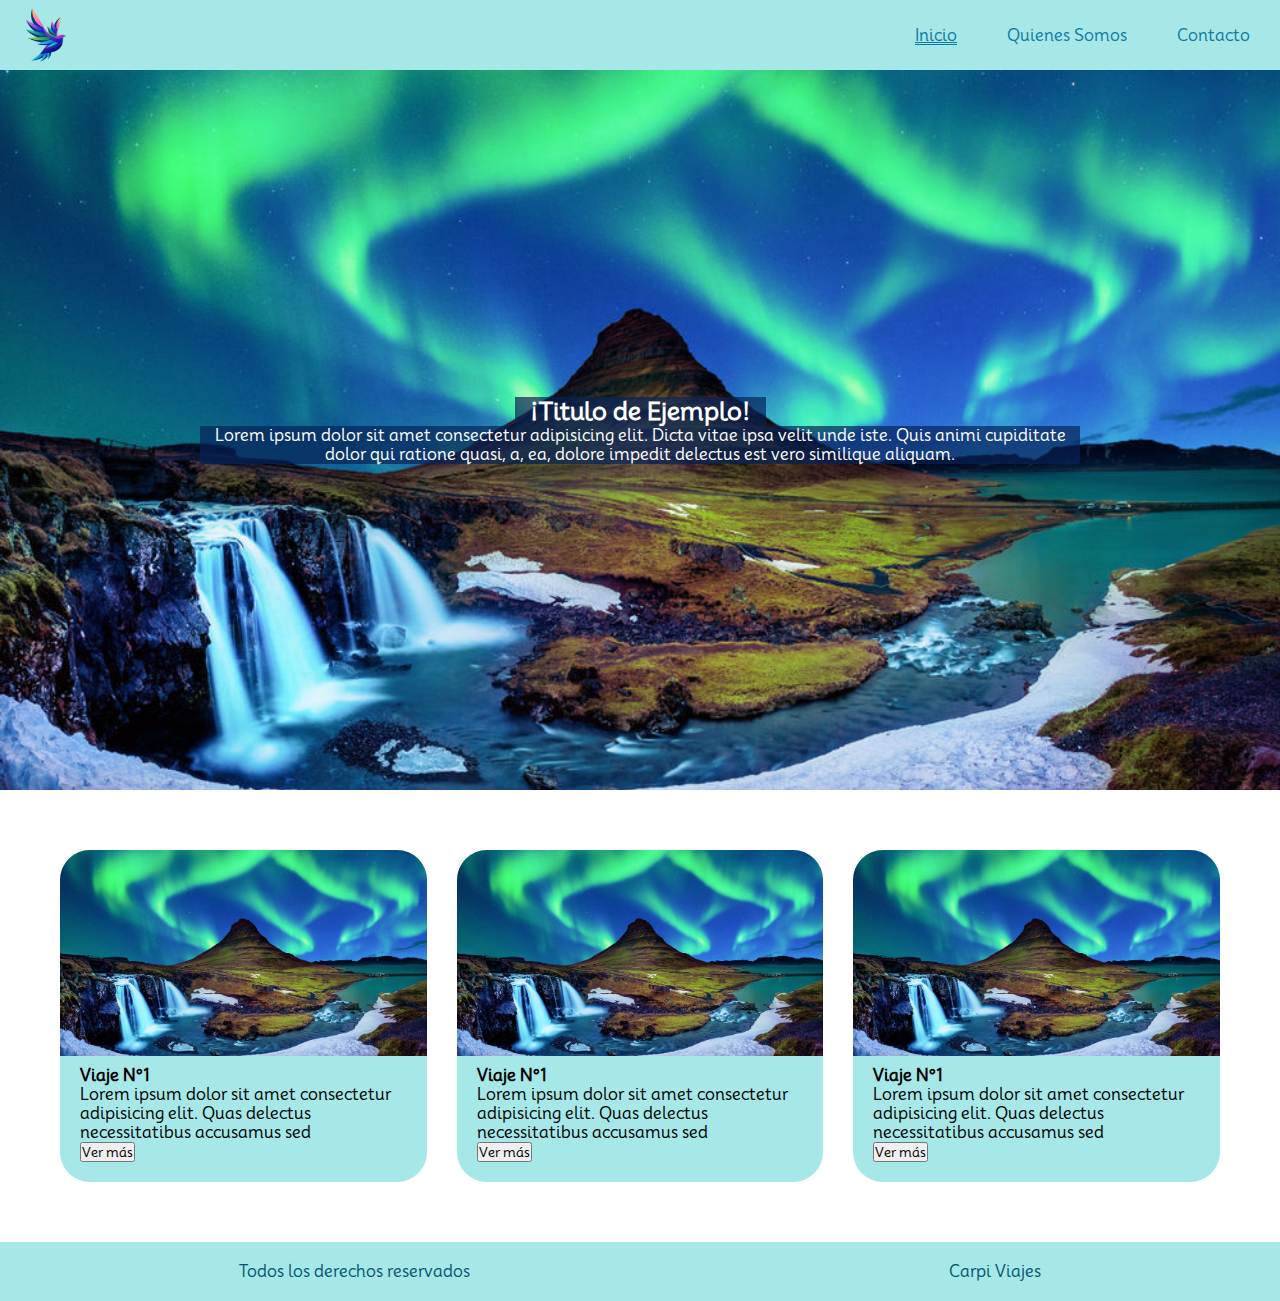
<file: index.html>
<!DOCTYPE html> 
<html lang="en">
<head>
    <meta charset="UTF-8">
    <meta name="viewport" content="width=device-width, initial-scale=1.0">
    <title>Carpi Viajes</title>
    <link rel="stylesheet" href="./estilos.css">
</head>
<body>
    <header><!--Encabezado-->
        <img class="logo" src="./img/logo.png" alt="logo">
        <nav class="navmenu">
            <ul class="menu">
                <li class="menu-item active"><a href="index.html">Inicio</a></li>
                <li class="menu-item"><a href="./paginas/quienes-somos.html">Quienes Somos</a></li>
                <li class="menu-item"><a href="./paginas/contacto.html">Contacto</a></li>
            </ul>
        </nav>
    </header>

    <main> <!--contenido principal de la pagina-->
        <section class="img-principal">
            <h2>¡Titulo de Ejemplo!</h2>
            <p>Lorem ipsum dolor sit amet consectetur adipisicing elit. Dicta vitae ipsa velit unde iste. Quis animi cupiditate dolor qui ratione quasi, a, ea, dolore impedit delectus est vero similique aliquam.</p>
        </section>

        <section class="tarjetitas">

            <div class="tarjetita uno">

                <img  class="tarjetita-img" src="./img/paisaje.jpg" alt="paisaje">

                <div class="informacion">
                    <h4 clasS="tarjetita-titulo">Viaje N°1</h4>
                    <p class="tarjetita-texto">Lorem ipsum dolor sit amet consectetur adipisicing elit. Quas delectus necessitatibus accusamus sed</p>
                    <button class="tarjetita-boton">Ver más</button>
                </div>

            </div>

            <div class="tarjetita dos">

                <img  class="tarjetita-img" src="./img/paisaje.jpg" alt="paisaje">

                <div class="informacion">
                    <h4 clasS="tarjetita-titulo">Viaje N°1</h4>
                    <p class="tarjetita-texto">Lorem ipsum dolor sit amet consectetur adipisicing elit. Quas delectus necessitatibus accusamus sed</p>
                    <button class="tarjetita-boton">Ver más</button>
                </div>

            </div>

            <div class="tarjetita tres">

                <img  class="tarjetita-img" src="./img/paisaje.jpg" alt="paisaje">

                <div class="informacion">
                    <h4 clasS="tarjetita-titulo">Viaje N°1</h4>
                    <p class="tarjetita-texto">Lorem ipsum dolor sit amet consectetur adipisicing elit. Quas delectus necessitatibus accusamus sed</p>
                    <button class="tarjetita-boton">Ver más</button>
                </div>

            </div>



        </section>

    </main>
    <footer class="pie">
        <p>Todos los derechos reservados</p>
        <p>Carpi Viajes</p>
    </footer>
</body>
</html>
</file>
<file: estilos.css>
@import url('https://fonts.googleapis.com/css2?family=Montserrat:wght@200;300;400;500;600;700;800;900&family=Mooli&family=Raleway:wght@100;200;300;400;500;600;700;800;900&display=swap');
 /*FLEXBOX*/
*{
    margin: 0;
    padding: 0;
    box-sizing: border-box;
    font-family: "Mooli", sans-serif;
}

header{
    display: flex; /*el flex se pone directo al padre de los elementos que queremos acomodar*/ /*sirve para acomodar a los hijos del elemento*/
    background-color: rgb(166, 231, 231);
    gap: 10px; /*agrega un espacio entre cada uno de los items-hijos del elemento a modificar*/ /*solamente funciona cuando un elemento tiene display flex*/
    height: 70px;
}

.logo{
    width: 100px;
}
.navmenu{
    display: flex;
    align-items: center;
    width: 100%;
    justify-content: end;
    padding-right: 30px;
}

.menu{
    display: flex;
    list-style-type: none;
    gap: 50px;
    align-items: center;
    height: 100%;
}

.menu-item a{
    color: rgb(16, 123, 158);
    text-decoration: none;
}

.menu-item.active a{
    text-decoration: underline double;
}

.img-principal{
    background-image: url("./img/paisaje.jpg");
    height: 80vh;
    background-repeat: no-repeat;
    background-size: cover;
    background-position: center center;
    display: flex;
    justify-content: center;
    align-items: center;
    flex-direction: column;
    padding-inline: 200px;
}

.img-principal h2{
    color: white;
    background-color: rgba(6, 33, 85, 0.692); /*la ultima seccion es la opacidad*/
    padding-inline: 15px; /*espacio en la derecha y la izquierda*/
}

.img-principal p{
    color: white;
    text-align: center;
    background-color: rgba(6, 33, 85, 0.692);;

}

 /*TARJETAS*/
.tarjetitas{
    display: flex;
    padding: 60px;
    gap: 30px;

}

.tarjetita{
    background-color:rgb(166, 231, 231);
    border-radius: 30px;
    overflow: hidden;
    display: flex;
    flex-direction: column;
    gap: 10px;
    flex: 1;

}

.tarjetita-img{
    max-width: 100%;
}

.informacion{
    padding: 0 20px 20px 20px;
}

.pie{
    background-color: rgb(166, 231, 231);
    padding-block:20px ;
    color: rgb(6, 86, 112);
    text-align: center;
    display: flex;
    justify-content: space-around;
}
</file>
